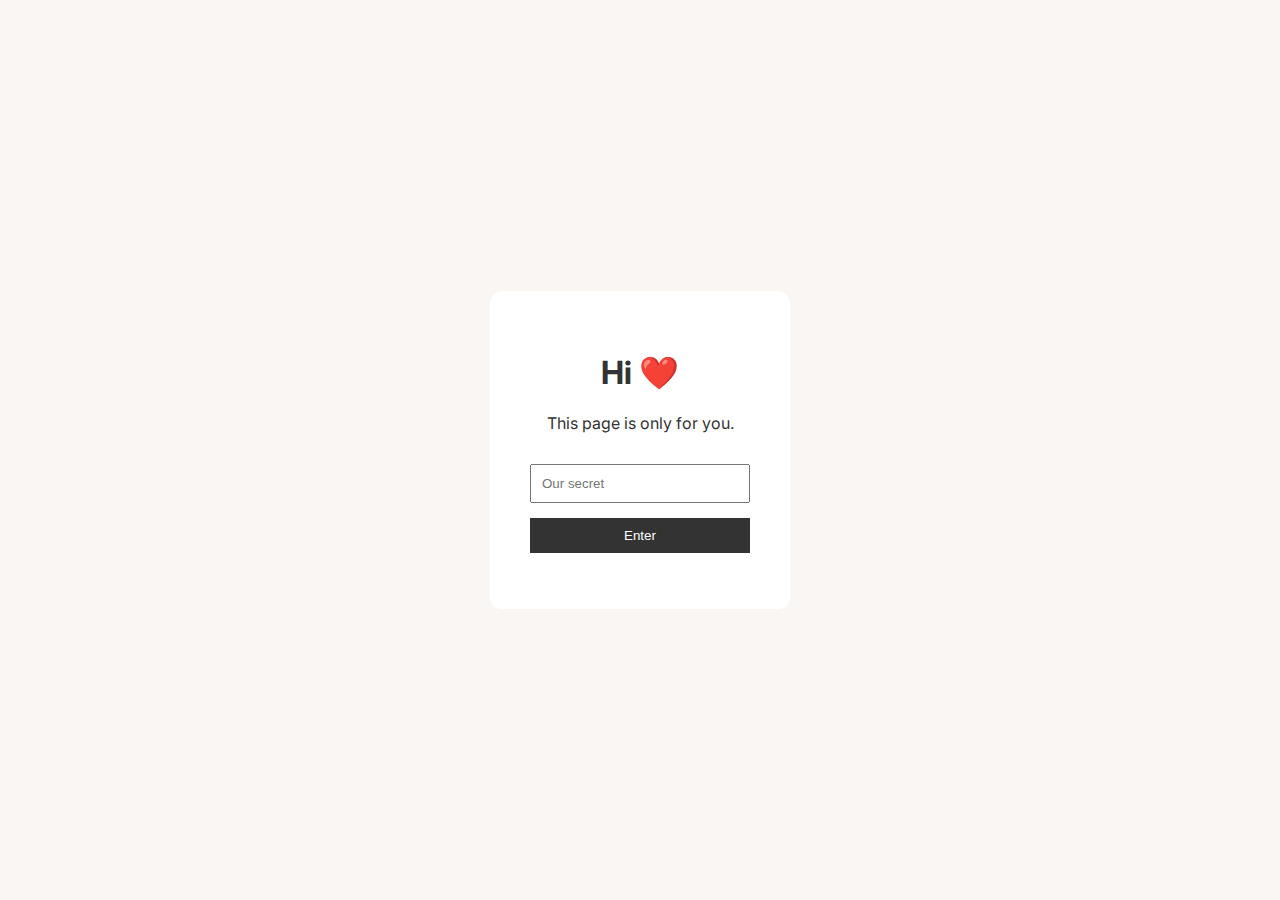
<file: index.html>
<!DOCTYPE html>
<html lang="en">
<head>
  <meta charset="UTF-8" />
  <title>For You</title>
  <link rel="stylesheet" href="style.css" />
</head>
<body class="center">
  <div class="card">
    <h1>Hi ❤️</h1>
    <p>This page is only for you.</p>
    <input type="password" id="pwd" placeholder="Our secret" />
    <button onclick="check()">Enter</button>
    <p id="error"></p>
  </div>

  <script src="script.js"></script>
</body>
</html>
</file>
<file: style.css>
@import url('https://fonts.googleapis.com/css2?family=Playfair+Display&family=Inter&display=swap');

* {
  box-sizing: border-box;
}

body {
  margin: 0;
  font-family: Inter, sans-serif;
  background: #f9f6f3;
  color: #333;
}

.center {
  display: flex;
  height: 100vh;
  justify-content: center;
  align-items: center;
}

.card {
  background: white;
  padding: 40px;
  border-radius: 12px;
  text-align: center;
  width: 300px;
}

input {
  width: 100%;
  padding: 10px;
  margin-top: 15px;
}

button {
  margin-top: 15px;
  padding: 10px;
  width: 100%;
  background: #333;
  color: white;
  border: none;
  cursor: pointer;
}

.hero {
  text-align: center;
  padding: 80px 20px;
}

.hero h1 {
  font-family: "Playfair Display", serif;
  font-size: 48px;
}

.letter {
  max-width: 600px;
  margin: auto;
  padding: 20px;
  line-height: 1.8;
}

.gallery {
  display: grid;
  grid-template-columns: repeat(auto-fit, minmax(200px, 1fr));
  gap: 15px;
  padding: 40px;
}

.gallery img {
  width: 100%;
  border-radius: 10px;
}

.final {
  text-align: center;
  padding: 60px 20px;
}

.signature {
  margin-top: 20px;
  font-style: italic;
}
</file>
